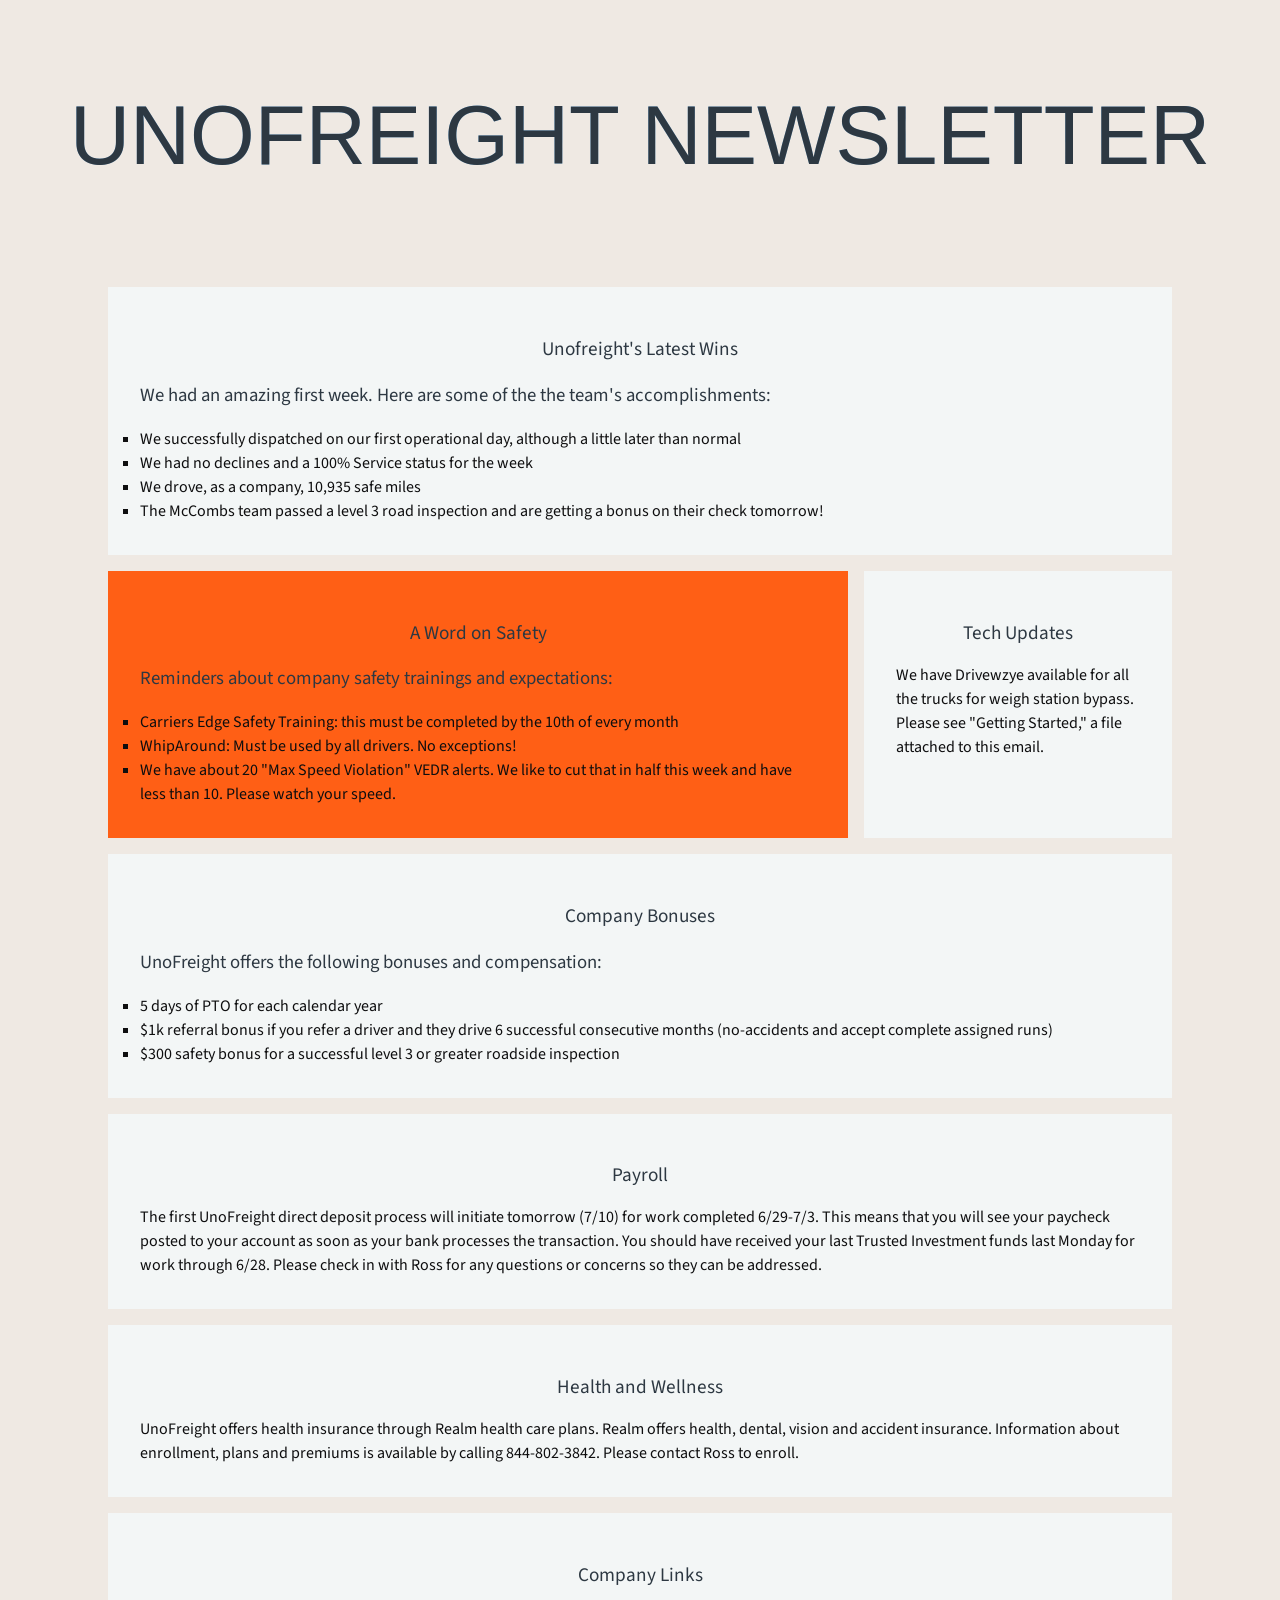
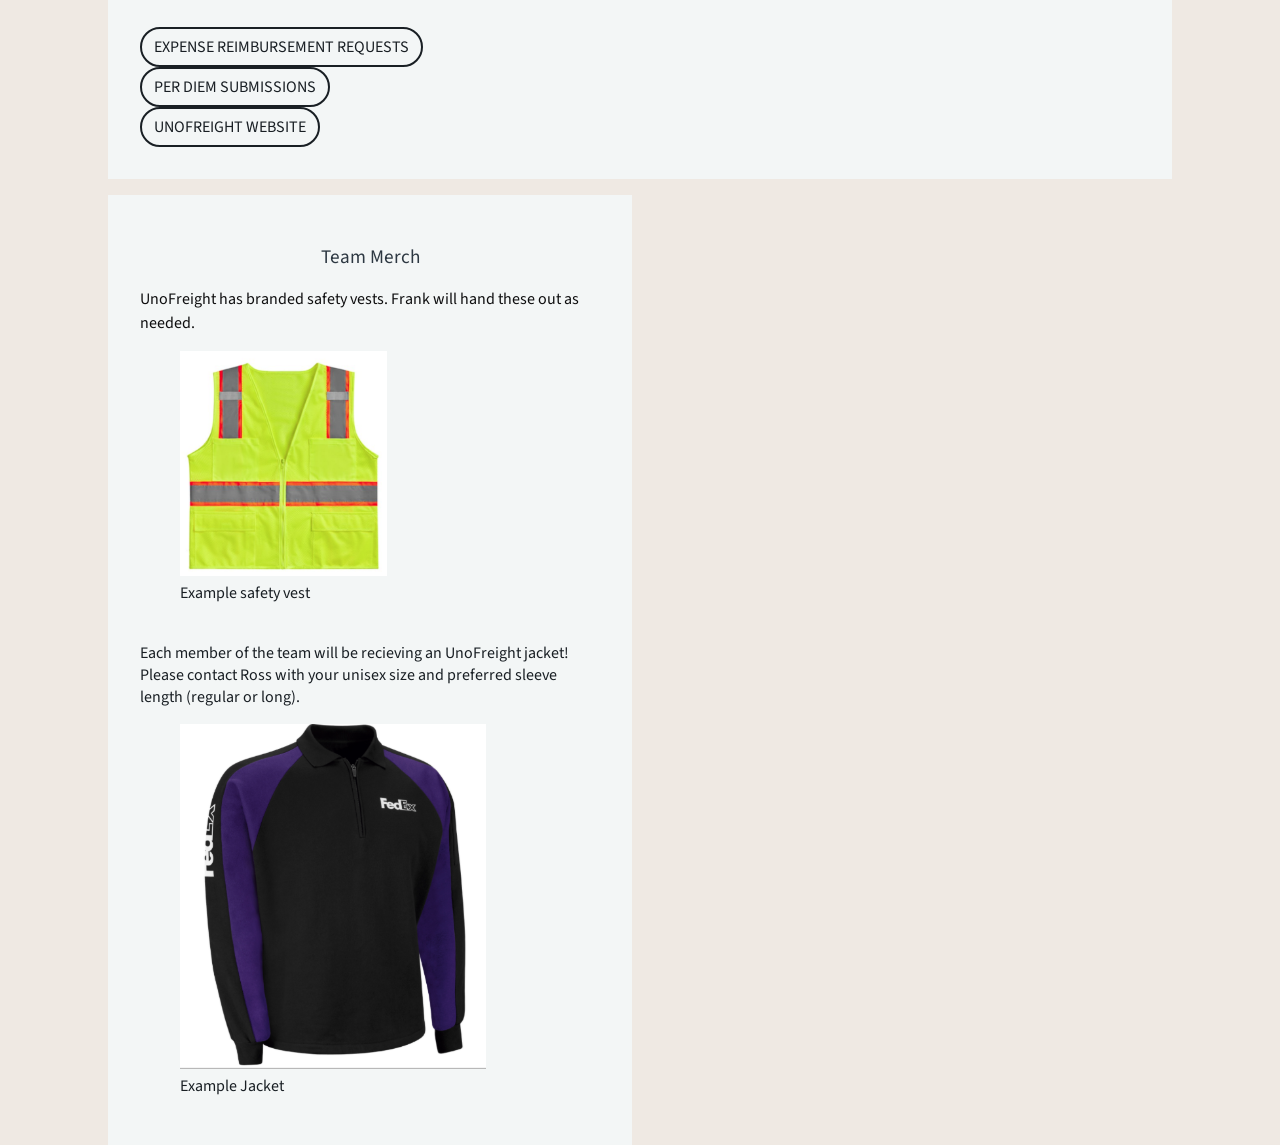
<file: index.html>
<!DOCTYPE html>
<html>
    <head>
        <title>
            Unofreight Newsletter
        </title>
        <meta charset="UTF-8" name="viewport" content="width=device-width, initial-scale=1.0">
        <link rel="stylesheet" href="style.css">
        
    </head>
    <body>
            <div class= "tile" id="Heading-tile">
                <h1>
                    Unofreight Newsletter
                </h1>
                <!--<p>
                    Consider adding a nav bar
                </p> -->
            </div>
        <section class="container1">
 
                </div>
                    <div class="tile" id="Uno-art">
                        <h2>Unofreight's Latest Wins</h2>
                        <h3>We had an amazing first week. Here are some of the the team's accomplishments: </h3>
                        <p>
                            <ul>
                                <li>We successfully dispatched on our first operational day, although a little later than normal</li>
                                <li>We had no declines and a 100% Service status for the week</li>
                                <li>We drove, as a company, 10,935 safe miles</li>
                                <li>The McCombs team passed a level 3 road inspection and are getting a bonus on their check tomorrow!</li>
                            </ul>
                        </p>
                    </div>

                    <div class="tile" id="safe-tip">
                    <h2>A Word on Safety</h2>
                    <h3>Reminders about company safety trainings and expectations: </h3>
                        <p>
                            <ul>
                                <li>Carriers Edge Safety Training: this must be completed by the 10th of every month</li>
                                <li>WhipAround: Must be used by all drivers. No exceptions!</li>
                                <li>We have about 20 "Max Speed Violation" VEDR alerts.  We like to cut that in half this week and have less than 10.  Please watch your speed.</li>
                            </ul>
                        </p>
                    </div>

                    <div class="tile" id="company-bonuses">
                    <h2>Company Bonuses</h2>
                    <h3>UnoFreight offers the following bonuses and compensation: </h3>
                        <p>
                        <ul>
                            <li>5 days of PTO for each calendar year</li>
                            <li>$1k referral bonus if you refer a driver and they drive 6 successful consecutive months (no-accidents and accept complete assigned runs)</li>
                            <li>$300 safety bonus for a successful level 3 or greater roadside inspection</li>
                        </ul>
                    </p>
                    </div>

                    <div class="tile" id="Payroll">
                    <h2>Payroll</h2>
                    <p>The first UnoFreight direct deposit process will initiate tomorrow (7/10) for work completed 6/29-7/3.  This means that you will see your paycheck posted to your account as soon as your bank processes the transaction. You should have received your last Trusted Investment funds last Monday for work through 6/28.  Please check in with Ross for any questions or concerns so they can be addressed.</p>
                    </div>

                    <div class="tile" id="Health">
                    <h2>Health and Wellness</h2>
                    <p>UnoFreight offers health insurance through Realm health care plans. Realm offers health, dental, vision and accident insurance. Information about enrollment, plans and premiums is available by calling 844-802-3842. Please contact Ross to enroll.</p>
                    </div>

                    <div class="tile" id="Company-Links">
                    <h2>Company Links</h2>
                            <br>
                            <a href="https://forms.gle/VDp1u11VcaLBVzoj8https://forms.gle/VDp1u11VcaLBVzoj8" class="button">Expense Reimbursement Requests</a>
                            <br>
                            <a href="https://forms.gle/iFsEZiH35esX4miRAhttps://forms.gle/iFsEZiH35esX4miRA" class="button">Per Diem Submissions</a>
                            <br>
                            <a href="https://UnoFreight.us" class="button">UnoFreight Website</a>
                        </ul>
                    </div>

                    <div class="tile" id="Tech-updates">
                    <h2>Tech Updates</h2>
                    <p>We have Drivewzye available for all the trucks for weigh station bypass. Please see "Getting Started," a file attached to this email.</p>
                    </div>

                    <div class="tile" id="Team-merch">
                    <h2>Team Merch</h2>
                    <p>UnoFreight has branded safety vests. Frank will hand these out as needed. 
                        <figure>
                            <img  
                                src="images/safetyVest.png"
                                alt="A safety vest" 
                                    id="safety-vest" />
                            <figcaption>Example safety vest</figcaption>
                        </figure>
                        <br> Each member of the team will be recieving an UnoFreight jacket! Please contact Ross with your unisex size and preferred sleeve length (regular or long).
                        <figure>
                            <img  
                                src="images/FedExJacket.png"
                                alt="A FedEx Jacket" 
                                    id="fedex-jacket" />
                            <figcaption>Example Jacket</figcaption>
                        </figure>
                    </p>
                    </div>






                    <!--
                    <div class="tile" id="emp-spot"><h2>Employee Spotlight</h2>
                        <p>This section highlights an employee, sharing details about them including:
                            <ul>
                                <li>How long the employee has been with the company</li>
                                <li>How long the employee has driven/managed/operated in their capacity</li>
                                <li>Where they are from</li>
                                <li>About their family</li>
                                <li>Hobbies/interests</li>
                                <li>Recommendations: movies, podcasts, books, music, local restaurants, etc</li>
                                <figure>
                                    <img srcset="images/Ross_Jodi_250w.jpg 250w, images/Ross_and_Jodi_320w.jpg 320w" 
                                    sizes="(width <= 400 px) 250px, 320px" 
                                    src="Ross_and_Jodi_320w"
                                    alt="An image of Ross and Jodi posing together and smiling" 
                                    id="employee-photo" />
                                    <figcaption>Employee's Name</figcaption>
                                </figure> 
                               
                            
                            </ul>   
                        </p></div>
                        -->
                    <!--Make this its own grid?-->
                    <!--<div class="tile" id="news-feed">
                        <h2>
                            News
                        </h2>
                        <p>
                            This section includes local and national news articles that are relevant to the company and its employees. Eventually this will be a curated RSS feed.
                        </p>
                        <h3>
                            Local
                        </h3>
                        <h3>
                            National and International
                        </h3>
                    </div>
                -->
                    <!--
            <div class="tile" id="calendar">
                <h2>Calendar</h2>
                <p>This will be a graphic of the current events of the company on a calendar outlook. The calendar will display:
                    <ul>
                        <li>Employee birthdays</li>
                        <li>All-hands meetings</li>
                        <li>Paydays</li>
                        <li>National Holidays</li>
                        <li>Important deadlines</li>
                        <li>Company parties or events</li>
                    </ul>
                </p>
            </div>
            <div class="tile" id="mech-tip">
                <h2>Mechanical Tip</h2>
                <p>This section includes a brief, helpful tip about maintenance.</p>
            </div>
            <div class="tile" id="safe-tip">
                <h2>Safety Tip</h2>
                <p>A safety tip from the latest training.</p>
            </div>
            <div class="tile" id="recipe">
                <h2>Try this!</h2>
                <p>A recipe to try designed for on-the-road preparation.</p>
            </div>
            <div class="tile" id="DOT-spot">
                <h2>DOT Compliance Spotlight</h2>
                <p>A brief policy spotlight/training reminder</p>
            </div>
        -->

        </section>     
    </body>
</html>
</file>
<file: style.css>
/*Variables*/
:root {
  --text: rgb(25, 31, 36); /* Charcoal gray */
  --tile: rgb(243, 246, 246); /* platinum white */
  --background: #EFE9E3; /*offwhite*/
}
/*reset*/
body,p,a,ul,li{
    margin:0; 
    padding:0; 
    text-decoration: none;
}
li {
    list-style-type: none;
}

/*fonts*/

@font-face {
    font-family: 'Sans 3';
    src: url(Source_Sans_3/SourceSans3-VariableFont_wght.ttf);
}

h1,h2,h3,h4{
    color:rgb(45, 56, 66); 
    font-weight: normal;

}

h2{
    font-size: 1.2em;
    text-align: center; 
}

p,a,li {
    color: rgb(14, 14, 15); 
    list-style: square;
    line-height: 1.5; 

}
#Heading-tile{
    grid-column: 1 / -1; 
    font-family: 'Franklin Gothic Medium', 'Arial Narrow', Arial, sans-serif;
    text-transform: uppercase; 
    font-size: clamp(1rem, calc(1rem + 2vw), 3rem);
    background-image: url(images/stone_ID.jpg); 
    background-size: cover; 
    background-position: center; 
    text-align: center;  
    -webkit-background-clip: text;
    background-clip: text; 
    color: transparent;
    /*check responsiveness*/
} 
body{
    background-color: var(--background);
    font-family:'Franklin Gothic Medium', 'Arial Narrow', Arial, sans-serif; 
    color: var(--text);  
    overflow-x: hidden; /*prevents users from needing to scroll over to view an entire image...and more*/
    font-family: 'Sans 3';
    
}

.button{
    background: none; 
    /* //default background for a button is white */
    border: 2px solid var(--text);
    color: var(--text); 
    /* //color of the text inside the button  */
    padding: 6px 12px; 
    /* //6px top and bottom, 12px left and right */
    border-radius: 20px; 
    /* //rounds the edges of the button */
    text-transform: uppercase; 
    /* //makes the text inside the button uppercase */
    box-shadow: 1 px 2 px 3 px rgba(0,0,0,0.6); 
    /* //gives the button a tiny drop shadow not sure how */
    display: inline-block; 

}
.button:hover{
    /* consider how to implement a button for light mode vs dark mode */
    background: var(--text); 
    color: rgb(211, 211, 211); 
}    
img, picture, video{ /*ensures that none of these elements overflow 
    the size of their container*/
    max-width: 100%;
}
/*grid formatting*/

.container1 { 
    display: grid; 
    grid-template-columns: repeat(12,1fr); 
    margin-left: auto; 
    margin-right: auto;
    max-width: 100%;
    gap: 16px; 
    
}
#weather-box{
    grid-column: 2/12;
    grid-row: 1; 
}
#Uno-art{
    grid-column: 2/12;
    grid-row: 2; 
}
#safe-tip{
    grid-column: 2/9;
    grid-row: 3;
    background-color: #FF5F15;
}
#Tech-updates{
    grid-column: 9/12;
    grid-row: 3; 

}
#company-bonuses{
    grid-column: 2/12;
    grid-row: 4; 
    
}
#Payroll{
    grid-column: 2/12;
    grid-row: 5; 

}
#Health{
    grid-column: 2/12;
    grid-row: 6; 

}
#Company-Links{
    grid-column: 2/12;
    grid-row: 7; 
    list-style: none;

}

#Team-merch{
    grid-column: 2/7; 
    grid-row: 8; 

}
.tile{
    background-color: var(--tile);
    padding: 32px;
    } 
/*small tablet styles*/
@media screen and (min-width: 620px ){
    body{
        font-size: 20 px; 
    }
    
}
/*large tablet and laptop styles*/
@media screen and (mid-width: 960px){
    body{
        font-size: 24 px; 
    }
    
}
/*desktop styles*/
@media screen and (mid-width: 1200px){
    body{
        font-size: 32 px; 
    }
}
@media (prefers-color-scheme:dark) {
    :root{
        --text: rgb(243, 246, 246); /* platinum white */
        --background:  rgb(25, 31, 36); /* charcoal grey */
    }
    .body {
        background-color: var(--background);
        color: var(--text); 
    } 
    h1,h2,h3,h4 {
        color:rgb(201, 230, 255); 
    }
    p,a,li {
    color: rgb(247, 244, 231); 
    }
    .tile {
        background-color: #000000;
    }
    
}
</file>
